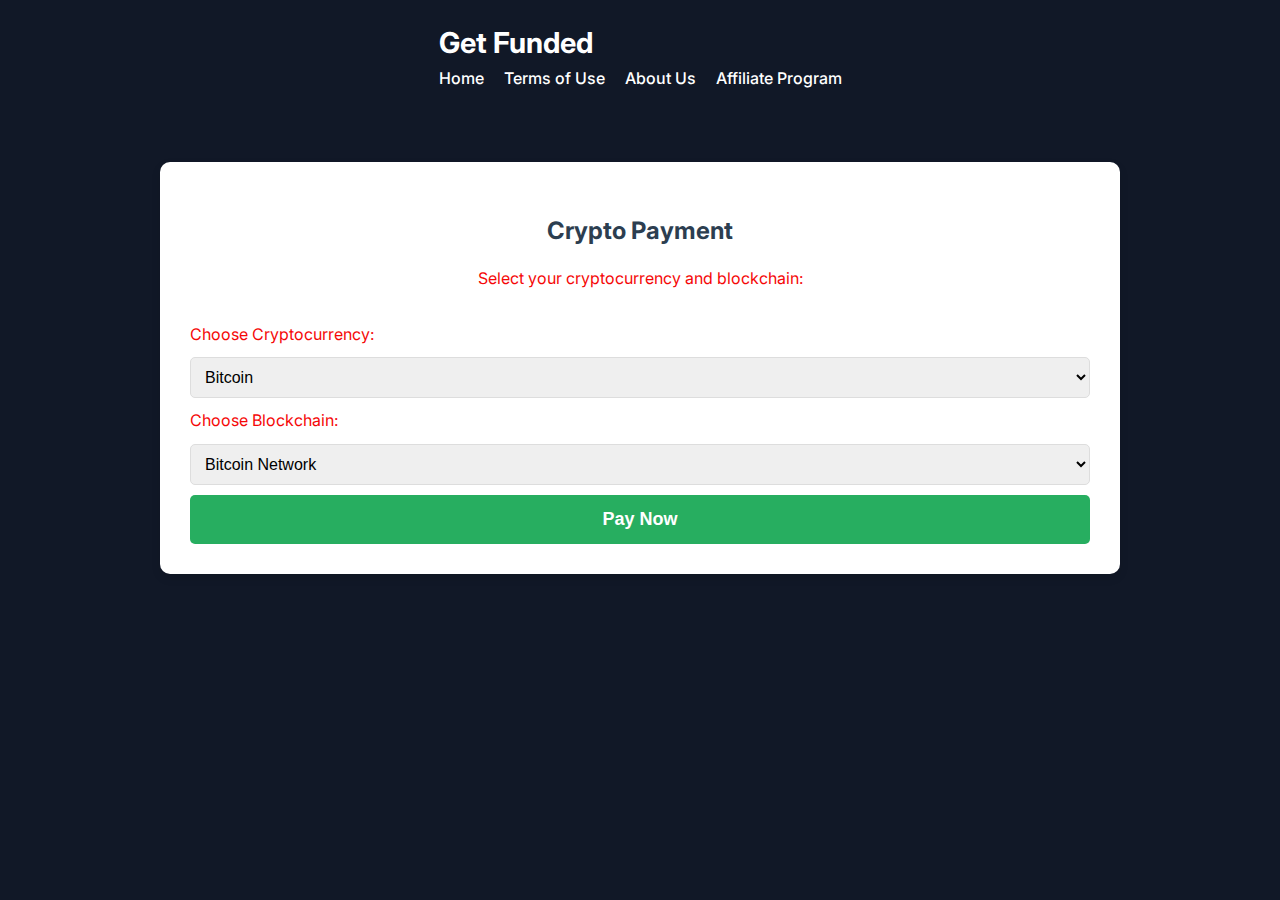
<file: buychallenge.html>
<!DOCTYPE html>
<html lang="en">
<head>
    <meta charset="UTF-8">
    <meta name="viewport" content="width=device-width, initial-scale=1.0">
    <title>Buy Challenge - Prop Firm</title>
    <link rel="stylesheet" href="styles.css">
    <link href="https://fonts.googleapis.com/css2?family=Inter:wght@400;500;600;700&display=swap" rel="stylesheet">
    <style>
        /* Additional styles for the Payment page */
        .payment-container {
            max-width: 900px;
            margin: 50px auto;
            background-color: #fff;
            border-radius: 10px;
            box-shadow: 0 4px 10px rgba(0, 0, 0, 0.1);
            padding: 30px;
        }
        .payment-header {
            text-align: center;
            margin-bottom: 30px;
        }
        .payment-header h2 {
            color: #2c3e50;
            font-size: 24px;
            margin-bottom: 10px;
        }
        select {
            width: 100%;
            padding: 10px;
            font-size: 16px;
            margin: 10px 0;
            border: 1px solid #ddd;
            border-radius: 5px;
        }
        .payment-button {
            width: 100%;
            background-color: #27ae60;
            color: #fff;
            border: none;
            padding: 14px;
            border-radius: 5px;
            cursor: pointer;
            font-size: 18px;
            font-weight: 600;
            transition: background-color 0.3s ease;
        }
        .payment-button:hover {
            background-color: #1e8449;
        }
    </style>
</head>
<body>
    <header>
        <div class="container">
            <a href="index.html" class="logo">Get Funded</a>
            <nav>
                <ul>
                    <li><a href="index.html">Home</a></li>
                    <li><a href="termsofuse.html">Terms of Use</a></li>
                    <li><a href="Aboutus.html">About Us</a></li>
                    <li><a href="Affiliate.html">Affiliate Program</a></li>
                </ul>
            </nav>
        </div>
    </header>

    <div class="payment-container">
        <div class="payment-header">
            <h2>Crypto Payment</h2>
            <p>Select your cryptocurrency and blockchain:</p>
        </div>
        <form>
            <label for="crypto">Choose Cryptocurrency:</label>
            <select id="crypto" name="crypto">
                <option value="bitcoin">Bitcoin</option>
                <option value="ethereum">Ethereum</option>
                <option value="litecoin">Litecoin</option>
                <option value="dogecoin">Dogecoin</option>
            </select>

            <label for="blockchain">Choose Blockchain:</label>
            <select id="blockchain" name="blockchain">
                <option value="bitcoin-network">Bitcoin Network</option>
                <option value="ethereum-mainnet">Ethereum Mainnet</option>
                <option value="polygon">Polygon</option>
                <option value="binance-smart-chain">Binance Smart Chain</option>
            </select>

            <button type="submit" class="payment-button">Pay Now</button>
        </form>
    </div>
</body>
</html>
</file>
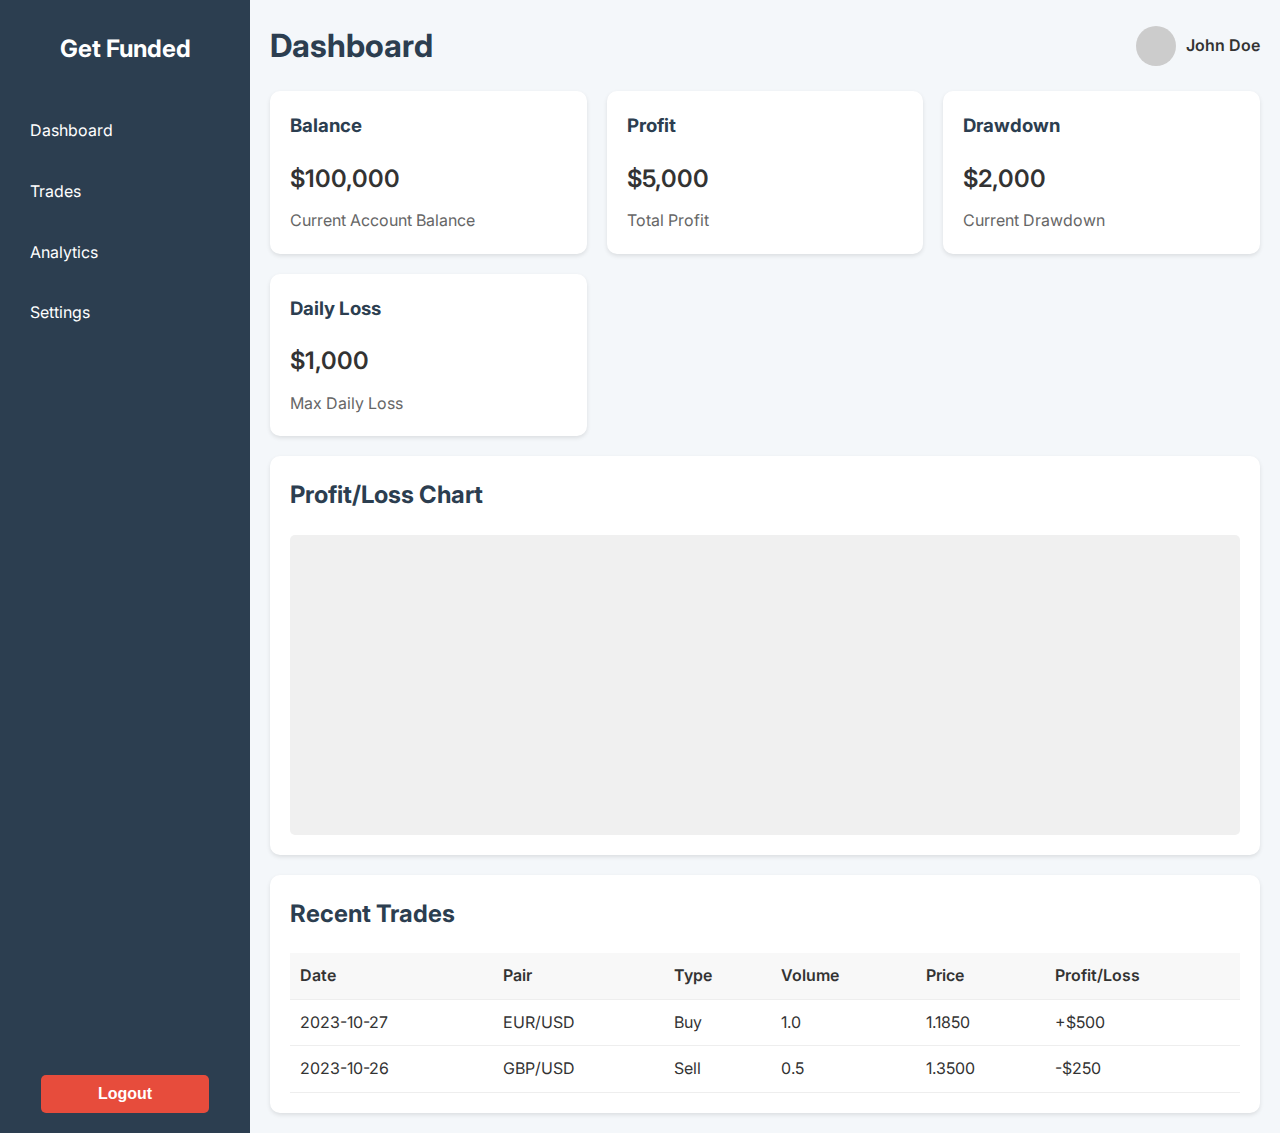
<file: dashboard.html>
<!DOCTYPE html>
<html lang="en">
<head>
    <meta charset="UTF-8">
    <meta name="viewport" content="width=device-width, initial-scale=1.0">
    <title>Dashboard - Prop Firm</title>
    <link rel="stylesheet" href="styles.css">
    
    <link href="https://fonts.googleapis.com/css2?family=Inter:wght@400;500;600;700&display=swap" rel="stylesheet">
    <style>
        body {
            font-family: 'Inter', sans-serif;
            background-color: #f4f7fa;
            margin: 0;
            padding: 0;
            color: #333;
        }

        .dashboard-container {
            display: grid;
            grid-template-columns: 250px 1fr; /* Sidebar width and main content */
            min-height: 100vh;
        }

        .sidebar {
            background-color: #2c3e50;
            color: #fff;
            padding: 20px;
            display: flex;
            flex-direction: column;
            align-items: center;
        }

        .sidebar .logo {
            font-size: 1.5em;
            font-weight: 700;
            color: #fff;
            text-decoration: none;
            margin-bottom: 30px;
        }

        .sidebar ul {
            list-style: none;
            padding: 0;
            margin: 0;
            width: 100%;
        }

        .sidebar li {
            margin-bottom: 15px;
        }

        .sidebar a {
            color: #fff;
            text-decoration: none;
            display: block;
            padding: 10px;
            border-radius: 5px;
            transition: background-color 0.3s ease;
        }

        .sidebar a:hover {
            background-color: #34495e;
        }

        .main-content {
            padding: 20px;
        }

        .header {
            display: flex;
            justify-content: space-between;
            align-items: center;
            margin-bottom: 20px;
        }

        .header h1 {
            margin: 0;
            color: #2c3e50;
        }

        .account-info {
            display: flex;
            align-items: center;
        }

        .account-info .avatar {
            width: 40px;
            height: 40px;
            border-radius: 50%;
            background-color: #ccc;
            margin-right: 10px;
        }

        .account-info .username {
            font-weight: 600;
        }

        .summary-grid {
            display: grid;
            grid-template-columns: repeat(auto-fit, minmax(250px, 1fr));
            gap: 20px;
            margin-bottom: 20px;
        }

        .summary-card {
            background-color: #fff;
            border-radius: 10px;
            box-shadow: 0 2px 4px rgba(0, 0, 0, 0.1);
            padding: 20px;
        }

        .summary-card h3 {
            margin-top: 0;
            color: #2c3e50;
        }

        .summary-card .value {
            font-size: 1.5em;
            font-weight: 600;
            margin-bottom: 10px;
        }

        .summary-card .label {
            color: #666;
        }

        .chart-container {
            background-color: #fff;
            border-radius: 10px;
            box-shadow: 0 2px 4px rgba(0, 0, 0, 0.1);
            padding: 20px;
            margin-bottom: 20px;
        }

        .chart-container h2 {
            margin-top: 0;
            color: #2c3e50;
        }

        .chart {
            width: 100%;
            height: 300px;
            background-color: #f0f0f0;
            border-radius: 5px;
        }

        .table-container {
            background-color: #fff;
            border-radius: 10px;
            box-shadow: 0 2px 4px rgba(0, 0, 0, 0.1);
            padding: 20px;
        }

        .table-container h2 {
            margin-top: 0;
            color: #2c3e50;
        }

        .trades-table {
            width: 100%;
            border-collapse: collapse;
        }

        .trades-table th,
        .trades-table td {
            padding: 10px;
            text-align: left;
            border-bottom: 1px solid #eee;
        }

        .trades-table th {
            background-color: #f8f8f8;
            font-weight: 600;
        }
        .logout-button {
            background-color: #e74c3c; /* Red */
            color: #fff;
            border: none;
            padding: 10px 20px;
            border-radius: 5px;
            cursor: pointer;
            font-size: 16px;
            font-weight: 600;
            transition: background-color 0.3s ease;
            margin-top: auto;
            width: 80%;
        }

        .logout-button:hover {
            background-color: #c0392b; /* Darker Red */
        }
    </style>
</head>
<body>
    <div class="dashboard-container">
        <aside class="sidebar">
            <a href="index.html" class="logo">Get Funded</a>
            <ul>
                <li><a href="#">Dashboard</a></li>
                <li><a href="#">Trades</a></li>
                <li><a href="#">Analytics</a></li>
                <li><a href="#">Settings</a></li>
            </ul>
            <button class="logout-button" onclick="window.location.href='login.html'">Logout</button>
        </aside>
        <main class="main-content">
            <div class="header">
                <h1>Dashboard</h1>
                <div class="account-info">
                    <div class="avatar"></div>
                    <div class="username">John Doe</div>
                </div>
            </div>

            <div class="summary-grid">
                <div class="summary-card">
                    <h3>Balance</h3>
                    <div class="value">$100,000</div>
                    <div class="label">Current Account Balance</div>
                </div>
                <div class="summary-card">
                    <h3>Profit</h3>
                    <div class="value">$5,000</div>
                    <div class="label">Total Profit</div>
                </div>
                <div class="summary-card">
                    <h3>Drawdown</h3>
                    <div class="value">$2,000</div>
                    <div class="label">Current Drawdown</div>
                </div>
                <div class="summary-card">
                    <h3>Daily Loss</h3>
                    <div class="value">$1,000</div>
                    <div class="label">Max Daily Loss</div>
                </div>
            </div>

            <div class="chart-container">
                <h2>Profit/Loss Chart</h2>
                <div class="chart">
                    <!-- Placeholder for a chart -->
                </div>
            </div>

            <div class="table-container">
                <h2>Recent Trades</h2>
                <table class="trades-table">
                    <thead>
                        <tr>
                            <th>Date</th>
                            <th>Pair</th>
                            <th>Type</th>
                            <th>Volume</th>
                            <th>Price</th>
                            <th>Profit/Loss</th>
                        </tr>
                    </thead>
                    <tbody>
                        <tr>
                            <td>2023-10-27</td>
                            <td>EUR/USD</td>
                            <td>Buy</td>
                            <td>1.0</td>
                            <td>1.1850</td>
                            <td>+$500</td>
                        </tr>
                        <tr>
                            <td>2023-10-26</td>
                            <td>GBP/USD</td>
                            <td>Sell</td>
                            <td>0.5</td>
                            <td>1.3500</td>
                            <td>-$250</td>
                        </tr>
                        <!-- Add more rows as needed -->
                    </tbody>
                </table>
            </div>
        </main>
    </div>
</body>
</html>
</file>
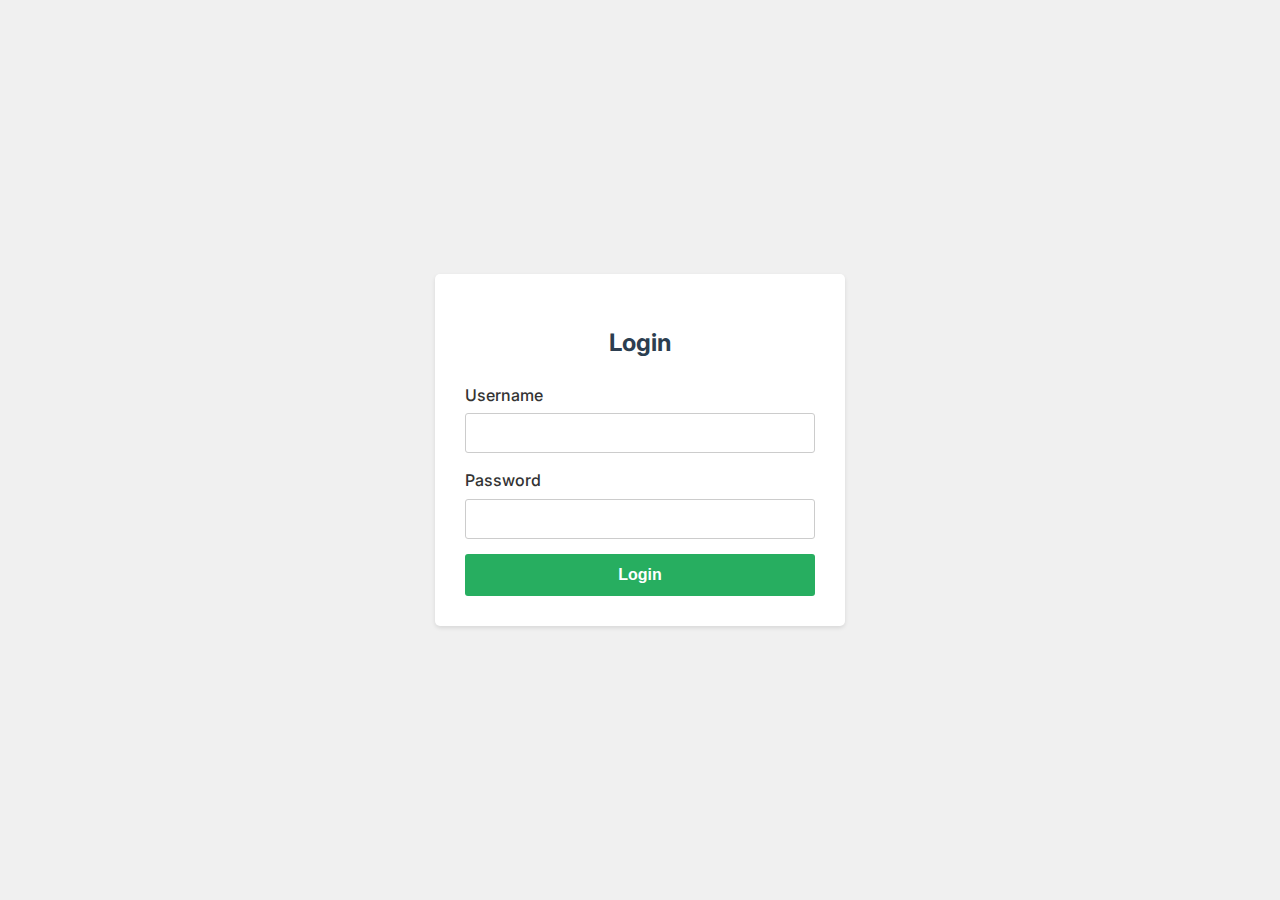
<file: login.html>
<!DOCTYPE html>
<html lang="en">
<head>
    <meta charset="UTF-8">
    <meta name="viewport" content="width=device-width, initial-scale=1.0">
    <title>Login - Prop Firm</title>
    <link rel="stylesheet" href="styles.css">
    <link href="https://fonts.googleapis.com/css2?family=Inter:wght@400;500;600;700&display=swap" rel="stylesheet">
    <style>
        body {
            display: flex;
            justify-content: center;
            align-items: center;
            min-height: 100vh;
            background-color: #f0f0f0;
            font-family: 'Inter', sans-serif; /* Added font-family */
        }

        .login-container {
            background-color: #fff;
            border-radius: 5px;
            box-shadow: 0 2px 4px rgba(0, 0, 0, 0.1);
            padding: 30px;
            width: 350px;
        }

        .login-container h2 {
            text-align: center;
            margin-bottom: 20px;
            color: #2c3e50; /* Added color */
        }

        .form-group {
            margin-bottom: 15px;
        }

        .form-group label {
            display: block;
            margin-bottom: 5px;
            font-weight: 500; /* Added font-weight */
            color: #333; /* Added color */
        }

        .form-group input {
            width: 100%;
            padding: 10px;
            border: 1px solid #ccc;
            border-radius: 3px;
            box-sizing: border-box;
            font-size: 16px; /* Added font-size */
        }

        .login-button {
            width: 100%;
            background-color: #27ae60; /* Changed color */
            color: #fff;
            border: none;
            padding: 12px; /* Increased padding */
            border-radius: 3px;
            cursor: pointer;
            font-size: 16px; /* Added font-size */
            font-weight: 600; /* Added font-weight */
            transition: background-color 0.3s ease; /* Added transition */
        }

        .login-button:hover {
            background-color: #1e8449; /* Changed color */
        }
    </style>
</head>
<body>
    <div class="login-container">
        <h2>Login</h2>
        <form id="loginForm" action="index.html" method="get">
            <div class="form-group">
                <label for="username">Username</label>
                <input type="text" id="username" name="username" required>
            </div>
            <div class="form-group">
                <label for="password">Password</label>
                <input type="password" id="password" name="password" required>
            </div>
            <button type="submit" class="login-button">Login</button>
        </form>
    </div>
    <script>
        document.getElementById("loginForm").addEventListener("submit", function(event) {
            event.preventDefault(); 
            window.location.href = "dashboard.html"; 
        });
    </script>
</body>
</html>
</file>
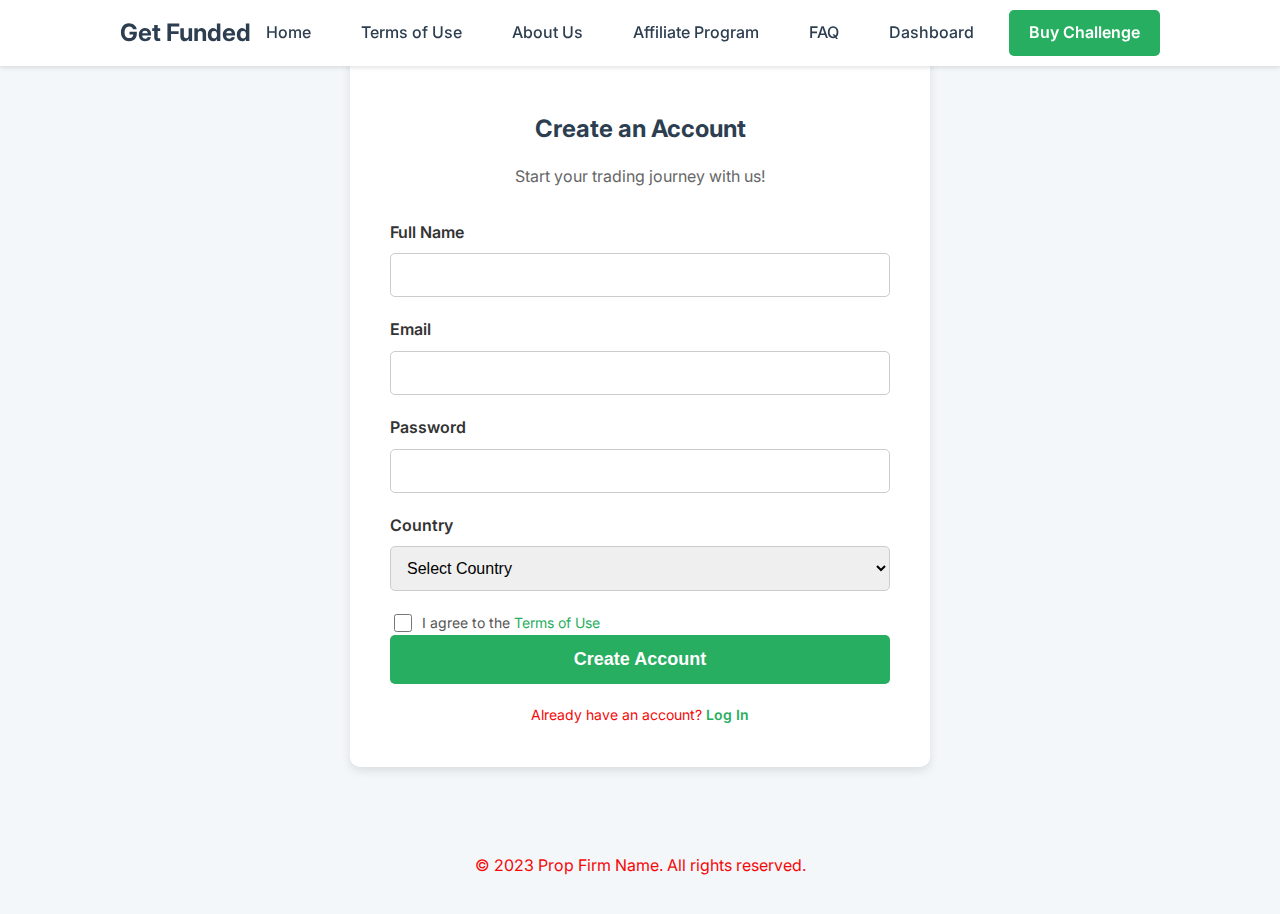
<file: signup.html>
<!DOCTYPE html>
<html lang="en">
<head>
    <meta charset="UTF-8">
    <meta name="viewport" content="width=device-width, initial-scale=1.0">
    <title>Sign Up - Prop Firm</title>
    <link rel="stylesheet" href="styles.css">
    <link href="https://fonts.googleapis.com/css2?family=Inter:wght@400;500;600;700&display=swap" rel="stylesheet">
    <style>
        body {
            font-family: 'Inter', sans-serif;
            background-color: #f4f7fa;
            display: flex;
            flex-direction: column;
            min-height: 100vh;
        }

        .signup-container {
            background-color: #fff;
            border-radius: 10px;
            box-shadow: 0 4px 10px rgba(0, 0, 0, 0.1);
            padding: 40px;
            max-width: 500px;
            width: 100%;
            margin: 50px auto;
        }

        .signup-header {
            text-align: center;
            margin-bottom: 30px;
        }

        .signup-header h2 {
            color: #2c3e50;
            font-size: 24px;
            margin-bottom: 10px;
        }

        .signup-header p {
            color: #666;
            font-size: 16px;
        }

        .form-group {
            margin-bottom: 20px;
        }

        .form-group label {
            display: block;
            margin-bottom: 8px;
            font-weight: 600;
            color: #333;
        }

        .form-group input,
        .form-group select {
            width: 100%;
            padding: 12px;
            border: 1px solid #ccc;
            border-radius: 5px;
            box-sizing: border-box;
            font-size: 16px;
            transition: border-color 0.3s ease;
        }

        .form-group input:focus,
        .form-group select:focus {
            border-color: #27ae60;
            outline: none;
        }

        .signup-button {
            width: 100%;
            background-color: #27ae60;
            color: #fff;
            border: none;
            padding: 14px;
            border-radius: 5px;
            cursor: pointer;
            font-size: 18px;
            font-weight: 600;
            transition: background-color 0.3s ease;
        }

        .signup-button:hover {
            background-color: #1e8449;
        }

        .terms-checkbox {
            display: flex;
            align-items: center;
            margin-top: 10px;
        }

        .terms-checkbox input[type="checkbox"] {
            margin-right: 10px;
            width: 18px;
            height: 18px;
        }

        .terms-checkbox label {
            font-size: 14px;
            color: #555;
        }

        .terms-checkbox a {
            color: #27ae60;
            text-decoration: none;
        }

        .terms-checkbox a:hover {
            text-decoration: underline;
        }

        .login-link {
            text-align: center;
            margin-top: 20px;
            font-size: 14px;
        }

        .login-link a {
            color: #27ae60;
            text-decoration: none;
            font-weight: 600;
        }

        .login-link a:hover {
            text-decoration: underline;
        }
        .logo {
            font-weight: 700;
            font-size: 1.5em;
            color: #2c3e50;
            text-decoration: none;
        }
        header {
            background-color: #fff;
            padding: 10px 0;
            box-shadow: 0 2px 4px rgba(0, 0, 0, 0.1);
            position: fixed;
            top: 0;
            left: 0;
            width: 100%;
            z-index: 100;
        }

        .container {
            max-width: 1200px;
            margin: 0 auto;
            padding: 0 20px;
            display: flex;
            justify-content: space-between;
            align-items: center;
        }
        nav ul {
            list-style: none;
            padding: 0;
            margin: 0;
            display: flex;
        }

        nav li {
            margin-left: 20px;
        }

        nav a {
            text-decoration: none;
            color: #2c3e50;
            font-weight: 500;
            transition: color 0.3s ease, background-color 0.3s ease; /* Added background-color transition */
            padding: 10px 15px; /* Add padding */
            border-radius: 5px; /* Add border-radius */
        }
        
        nav a:hover {
            color: #fff; /* Change text color to white on hover */
            background-color: #27ae60; /* Add background color on hover */
        }
        
        .button {
            display: inline-block;
            padding: 10px 20px;
            border-radius: 5px;
            text-decoration: none;
            font-weight: 600;
            transition: background-color 0.3s ease;
        }

        .button-green {
            background-color: #27ae60;
            color: #fff;
        }

        .button-green:hover {
            background-color: #1e8449;
        }
        footer {
            background-color: #f4f7fa;
            padding: 20px;
            text-align: center;
            margin-top: auto;
        }
    </style>
</head>
<body>
    <header>
        <div class="container">
            <a href="index.html" class="logo">Get Funded</a>
            <nav>
                <ul>
                    <li><a href="index.html">Home</a></li>
                    <li><a href="termsofuse.html">Terms of Use</a></li>
                    <li><a href="Aboutus.html">About Us</a></li>
                    <li><a href="Affiliate.html">Affiliate Program</a></li>
                    <li><a href="FAQ.html">FAQ</a></li>
                    <li><a href="login.html">Dashboard</a></li>
                    <li><a href="buychallenge.html" class="button button-green">Buy Challenge</a></li>
                </ul>
            </nav>
        </div>
    </header>
    <div class="signup-container">
        <div class="signup-header">
            <h2>Create an Account</h2>
            <p>Start your trading journey with us!</p>
        </div>
        <form action="index.html" method="post">
            <div class="form-group">
                <label for="fullname">Full Name</label>
                <input type="text" id="fullname" name="fullname" required>
            </div>
            <div class="form-group">
                <label for="email">Email</label>
                <input type="email" id="email" name="email" required>
            </div>
            <div class="form-group">
                <label for="password">Password</label>
                <input type="password" id="password" name="password" required>
            </div>
            <div class="form-group">
                <label for="country">Country</label>
                <select id="country" name="country" required>
                    <option value="">Select Country</option>
                    <option value="us">United States</option>
                    <option value="ca">Canada</option>
                    <option value="uk">United Kingdom</option>
                    <!-- Add more countries as needed -->
                </select>
            </div>
            <div class="terms-checkbox">
                <input type="checkbox" id="terms" name="terms" required>
                <label for="terms">I agree to the <a href="termsofuse.html">Terms of Use</a></label>
            </div>
            <button type="submit" class="signup-button">Create Account</button>
            <div class="login-link">
                Already have an account? <a href="login.html">Log In</a>
            </div>
        </form>
    </div>
    <footer>
        <p>&copy; 2023 Prop Firm Name. All rights reserved.</p>
    </footer>
</body>
</html>
</file>
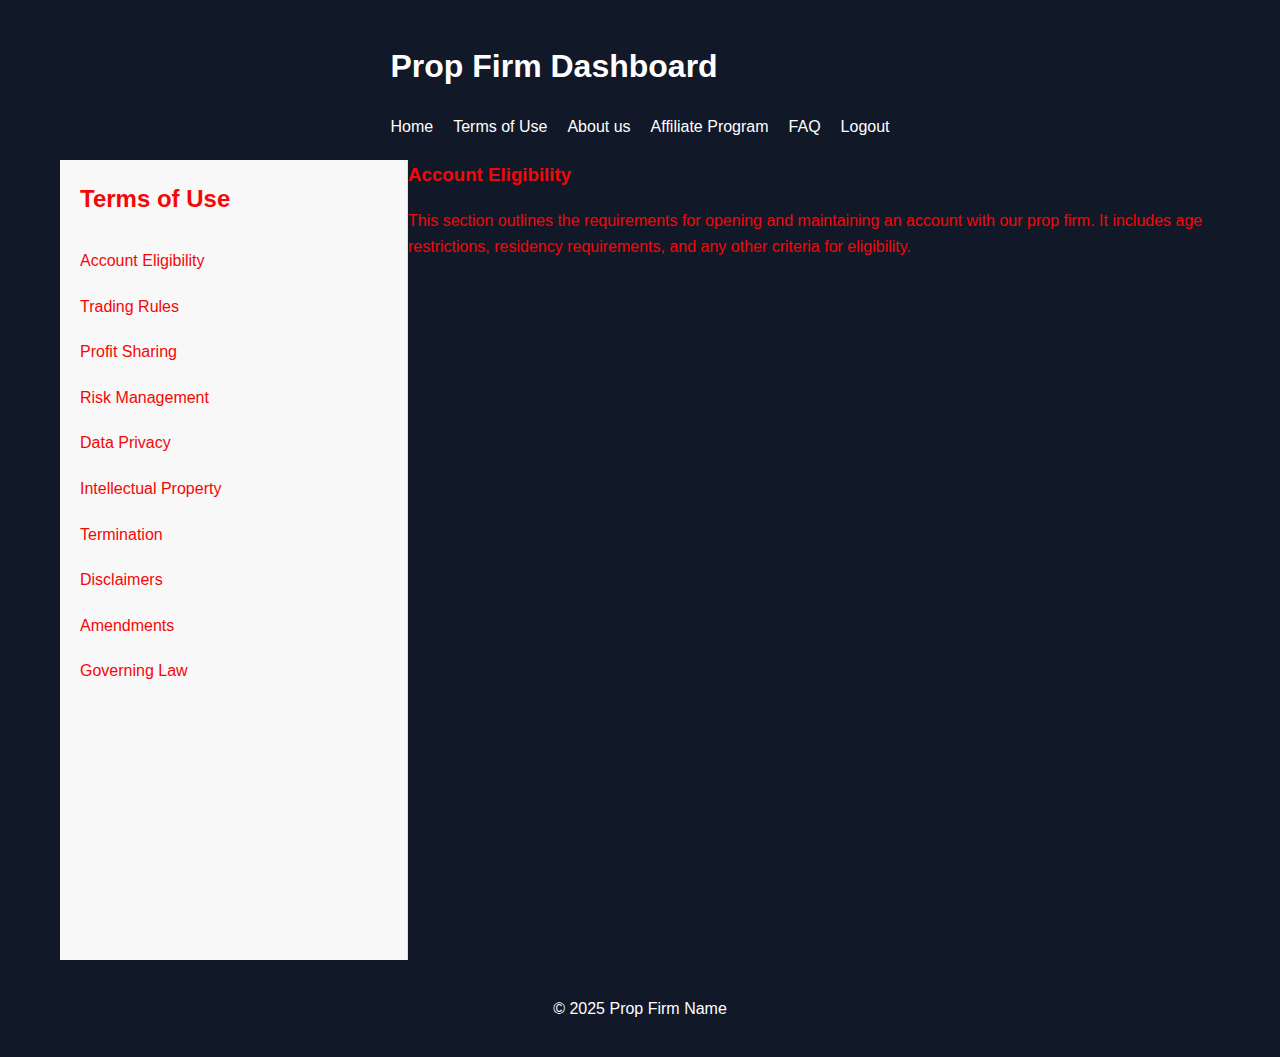
<file: termsofuse.html>
<!DOCTYPE html>
<html lang="en">
<head>
    <meta charset="UTF-8">
    <meta name="viewport" content="width=device-width, initial-scale=1.0">
    <title>Terms of Use - Prop Firm</title>
    <link rel="stylesheet" href="styles.css">
    <style>
        /* Additional styles for the Terms of Use page */
        .terms-container {
            display: flex;
            width: 100%;
            min-height: calc(100vh - 100px); /* Adjust for header/footer height */
        }

        .terms-list {
            width: 30%;
            background-color: #f8f8f8;
            padding: 20px;
            border-right: 1px solid #ddd;
            box-sizing: border-box;
        }

        .terms-list h2 {
            margin-top: 0;
        }

        .terms-list ul {
            list-style: none;
            padding: 0;
        }

        .terms-list li {
            padding: 10px 0;
            cursor: pointer;
            transition: background-color 0.2s ease;
        }

        .terms-list li:hover {
            background-color: #eee;
        }

        .terms-content {
            width: 70%;
            padding: 20px;
            box-sizing: border-box;
            position: relative;
            overflow: hidden; /* Hide content that slides out */
        }

        .terms-content-inner {
            position: absolute;
            top: 0;
            left: 0;
            width: 100%;
            transition: transform 0.5s ease-in-out;
            transform: translateX(100%); /* Initially off-screen to the right */
        }

        .terms-content-inner.active {
            transform: translateX(0); /* Slide in from the right */
        }
        .terms-content-inner.inactive {
            transform: translateX(100%); /* Slide out to the right */
        }
        .terms-content-inner h3 {
            margin-top: 0;
        }
    </style>
</head>
<body>
    <header>
        <div class="container">
            <h1>Prop Firm Dashboard</h1>
            <nav>
                <ul>
                    <li><a href="index.html">Home</a></li>
                    <li><a href="termsofuse.html">Terms of Use</a></li>
                    <li><a href="Aboutus.html">About us</a></li>
                    <li><a href="Affiliate.html">Affiliate Program</a></li>
                    <li><a href="FAQ.html">FAQ</a></li>
                    <li><a href="login.html">Logout</a></li>
                </ul>
            </nav>
        </div>
    </header>

    <div class="container terms-container">
        <div class="terms-list">
            <h2>Terms of Use</h2>
            <ul>
                <li data-content="content1">Account Eligibility</li>
                <li data-content="content2">Trading Rules</li>
                <li data-content="content3">Profit Sharing</li>
                <li data-content="content4">Risk Management</li>
                <li data-content="content5">Data Privacy</li>
                <li data-content="content6">Intellectual Property</li>
                <li data-content="content7">Termination</li>
                <li data-content="content8">Disclaimers</li>
                <li data-content="content9">Amendments</li>
                <li data-content="content10">Governing Law</li>
            </ul>
        </div>
        <div class="terms-content">
            <div id="content1" class="terms-content-inner">
                <h3>Account Eligibility</h3>
                <p>This section outlines the requirements for opening and maintaining an account with our prop firm. It includes age restrictions, residency requirements, and any other criteria for eligibility.</p>
            </div>
            <div id="content2" class="terms-content-inner">
                <h3>Trading Rules</h3>
                <p>Here, we detail the specific rules that traders must adhere to while trading with our firm's capital. This includes restrictions on trading strategies, instruments, and any prohibited activities.</p>
            </div>
            <div id="content3" class="terms-content-inner">
                <h3>Profit Sharing</h3>
                <p>This section explains how profits are divided between the trader and the prop firm. It includes the percentage split, payout schedules, and any conditions for receiving profits.</p>
            </div>
            <div id="content4" class="terms-content-inner">
                <h3>Risk Management</h3>
                <p>We outline our risk management policies, including maximum drawdown limits, daily loss limits, and other measures to protect the firm's capital.</p>
            </div>
            <div id="content5" class="terms-content-inner">
                <h3>Data Privacy</h3>
                <p>This section describes how we collect, use, and protect the personal and trading data of our clients. It includes our commitment to data security and compliance with privacy regulations.</p>
            </div>
            <div id="content6" class="terms-content-inner">
                <h3>Intellectual Property</h3>
                <p>Here, we define the ownership of our proprietary trading tools, platforms, and educational materials. It includes restrictions on the use and distribution of our intellectual property.</p>
            </div>
            <div id="content7" class="terms-content-inner">
                <h3>Termination</h3>
                <p>This section outlines the conditions under which an account may be terminated, either by the trader or the prop firm. It includes the procedures for account closure and the handling of any remaining funds.</p>
            </div>
            <div id="content8" class="terms-content-inner">
                <h3>Disclaimers</h3>
                <p>We provide disclaimers regarding the risks of trading, the limitations of our services, and any other legal disclaimers that apply to our relationship with traders.</p>
            </div>
            <div id="content9" class="terms-content-inner">
                <h3>Amendments</h3>
                <p>This section explains how we may update or modify these terms of use. It includes the process for notifying traders of changes and the effective date of any amendments.</p>
            </div>
            <div id="content10" class="terms-content-inner">
                <h3>Governing Law</h3>
                <p>Here, we specify the jurisdiction and laws that govern our relationship with traders and the interpretation of these terms of use.</p>
            </div>
        </div>
    </div>

    <footer class="footer">
        <div class="container">
            <p>&copy; 2025 Prop Firm Name</p>
        </div>
    </footer>

    <script>
        const listItems = document.querySelectorAll('.terms-list li');
        const contentDivs = document.querySelectorAll('.terms-content-inner');

        listItems.forEach(item => {
            item.addEventListener('click', () => {
                const contentId = item.dataset.content;
                const targetDiv = document.getElementById(contentId);

                // Hide all content divs
                contentDivs.forEach(div => {
                    div.classList.remove('active');
                    div.classList.add('inactive');
                });

                // Show the selected content div
                if (targetDiv) {
                    targetDiv.classList.remove('inactive');
                    targetDiv.classList.add('active');
                }
            });
        });
        // Show the first content div by default
        if (contentDivs.length > 0) {
            contentDivs[0].classList.add('active');
        }
    </script>
</body>
</html>
</file>
<file: styles.css>
/* General Styles */
body {
    font-family: 'Inter', sans-serif;
    margin: 0;
    background-color: #111827;
    color: #f50707;
    line-height: 1.6;
    font-size: 16px;
    -webkit-font-smoothing: antialiased;
    -moz-osx-font-smoothing: grayscale;
}

.container {
    max-width: 1200px;
    margin: 0 auto;
    padding: 0 20px;
    box-sizing: border-box;
}

/* Header */
header {
    background-color: #111827;
    color: #fff;
    padding: 20px 0;
    position: relative;
    width: 100%;
    display: flex;
    justify-content: space-between;
    align-items: center;
}

.logo {
    font-size: 1.8rem;
    font-weight: 700;
    color: #fff;
    text-decoration: none;
}

/* Navigation */
nav ul {
    list-style: none;
    padding: 0;
    margin: 0;
    display: flex;
    align-items: center;
}

nav ul li {
    margin-left: 20px;
}

nav ul li:first-child {
    margin-left: 0;
}

nav a {
    color: #fff;
    text-decoration: none;
    transition: color 0.2s ease;
    font-size: 1rem;
    font-weight: 500;
}

nav a:hover {
    color: #00c897;
}

/* Hero Section */
.hero {
    background-image: url('images/hero-background.jpg'); /* Replace with your image */
    background-size: cover;
    background-position: center;
    color: #fff;
    text-align: center;
    padding: 100px 20px;
    margin-bottom: 40px;
}

.hero-content {
    max-width: 800px;
    margin: 0 auto;
}

.hero h1 {
    font-size: 3rem;
    font-weight: 700;
    margin-bottom: 20px;
}

.hero-subtitle {
    font-size: 1.2rem;
    margin-bottom: 30px;
}

.hero-buttons {
    display: flex;
    justify-content: center;
    gap: 20px;
}

/* Benefits Section */
.benefits {
    background-color: #111827;
    padding: 40px 20px;
    text-align: center;
}

.benefits h2 {
    font-size: 2rem;
    font-weight: 700;
    margin-bottom: 40px;
}

.benefits-grid {
    display: grid;
    grid-template-columns: repeat(auto-fit, minmax(250px, 1fr));
    gap: 20px;
}

.benefit-card {
    background-color: #1f2937;
    border-radius: 10px;
    padding: 20px;
    box-shadow: 0 4px 8px rgba(0, 0, 0, 0.2);
}

.benefit-card img {
    width: 50px;
    height: 50px;
    margin-bottom: 10px;
}

.benefit-card h3 {
    font-size: 1.2rem;
    font-weight: 600;
    margin-bottom: 10px;
}

/* Challenges Section */
.challenges {
    background-color: #111827;
    padding: 40px 20px;
    text-align: center;
}

.challenges h2 {
    font-size: 2rem;
    font-weight: 700;
    margin-bottom: 40px;
}

.challenges-grid {
    display: grid;
    grid-template-columns: repeat(auto-fit, minmax(300px, 1fr));
    gap: 20px;
}

.challenge-card {
    background-color: #1f2937;
    border-radius: 10px;
    padding: 20px;
    box-shadow: 0 4px 8px rgba(0, 0, 0, 0.2);
}

.challenge-card h3 {
    font-size: 1.5rem;
    font-weight: 600;
    margin-bottom: 10px;
}

.challenge-feature {
    margin-bottom: 5px;
}

/* Why Choose Us Section */
.why-choose-us {
    background-color: #111827;
    padding: 40px 20px;
    text-align: center;
}

.why-choose-us h2 {
    font-size: 2rem;
    font-weight: 700;
    margin-bottom: 20px;
}

/* Testimonials Section */
.testimonials {
    background-color: #111827;
    padding: 40px 20px;
    text-align: center;
}

.testimonials h2 {
    font-size: 2rem;
    font-weight: 700;
    margin-bottom: 20px;
}

/*.testimonial-slider {
    /* Add slider styles here 
}*/

.testimonial {
    background-color: #1f2937;
    border-radius: 10px;
    padding: 20px;
    box-shadow: 0 4px 8px rgba(0, 0, 0, 0.2);
    margin-bottom: 20px;
}

.testimonial-author {
    font-weight: 600;
    margin-top: 10px;
}

/* Footer */
.footer {
    background-color: #111827;
    color: #fff;
    padding: 20px;
    text-align: center;
}

.footer-links {
    margin-bottom: 20px;
}

.footer-links a {
    color: #fff;
    text-decoration: none;
    margin: 0 10px;
}

.social-icons {
    margin-bottom: 20px;
}

.social-icons a {
    margin: 0 10px;
}

.social-icons img {
    width: 30px;
    height: 30px;
}

/* Buttons */
.button {
    background-color: #00c897;
    color: #fff;
    font-family: 'Inter', sans-serif;
    font-size: 1rem;
    padding: 10px 20px;
    text-align: center;
    text-decoration: none;
    display: inline-block;
    border: none;
    border-radius: 5px;
    cursor: pointer;
    transition: background-color 0.2s ease;
}

.button:hover {
    background-color: #00a37c;
}

.button-green {
    background-color: #00c897;
}

.button-green:hover {
    background-color: #00a37c;
}

.button-secondary {
    background-color: transparent;
    border: 2px solid #00c897;
    color: #00c897;
}

.button-secondary:hover {
    background-color: #00c897;
    color: #f7f8f8
}
/* Terms of use */
.terms-container {
    display: flex;
    width: 100%;
    min-height: calc(100vh - 100px); /* Adjust for header/footer height */
}

.terms-list {
    width: 30%;
    background-color: #1f2937;
    padding: 20px;
    border-right: 1px solid #0b40b3;
    box-sizing: border-box;
}

.terms-list h2 {
    margin-top: 0;
}

.terms-list ul {
    list-style: none;
    padding: 0;
}

.terms-list li {
    padding: 10px 0;
    cursor: pointer;
    transition: background-color 0.2s ease;
}

.terms-list li:hover {
    background-color: #111827;
}

.terms-content {
    max-width: 70%;
    padding: 20px;
    box-sizing: border-box;
    position: relative;
    overflow: hidden; /* Hide content that overflows */
  }
</file>
